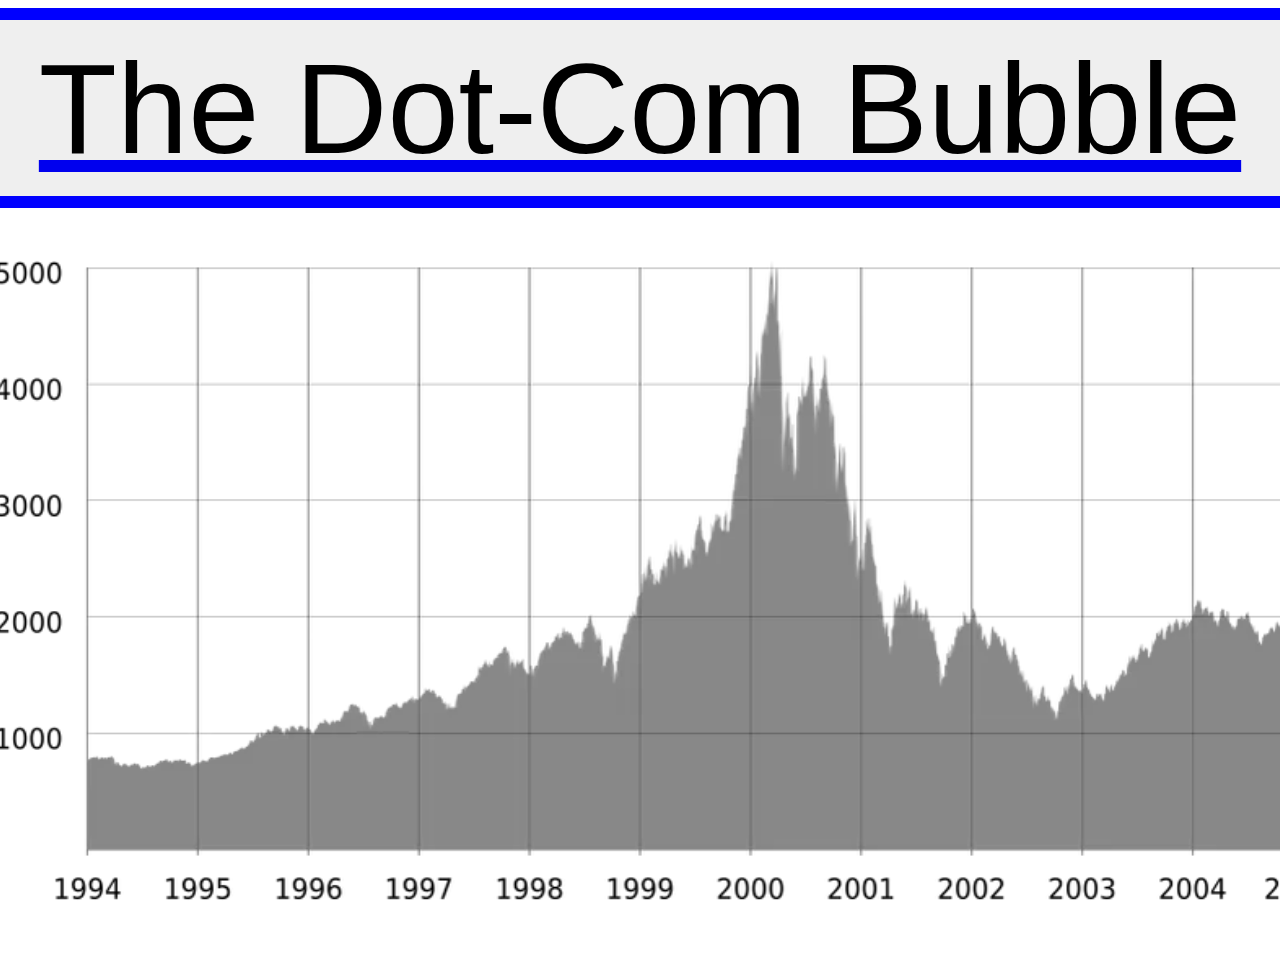
<file: index.html>
<!DOCTYPE html>
<html>
<head>
    <meta charset="UTF-8" />
    <title>The Dot-Com Bubble</title>
    <link rel='stylesheet' href='main.css'>
</head>
<body>
    <a href='context.html' target='_self' title='Next Page'>
        <div>
            
            <button class="box">The Dot-Com Bubble</button>
            <img src="dot_com_stock.png" class="image" style="width: 1400px;height: 750px;">
        </div>
    </a>
</body>
</html>
</file>
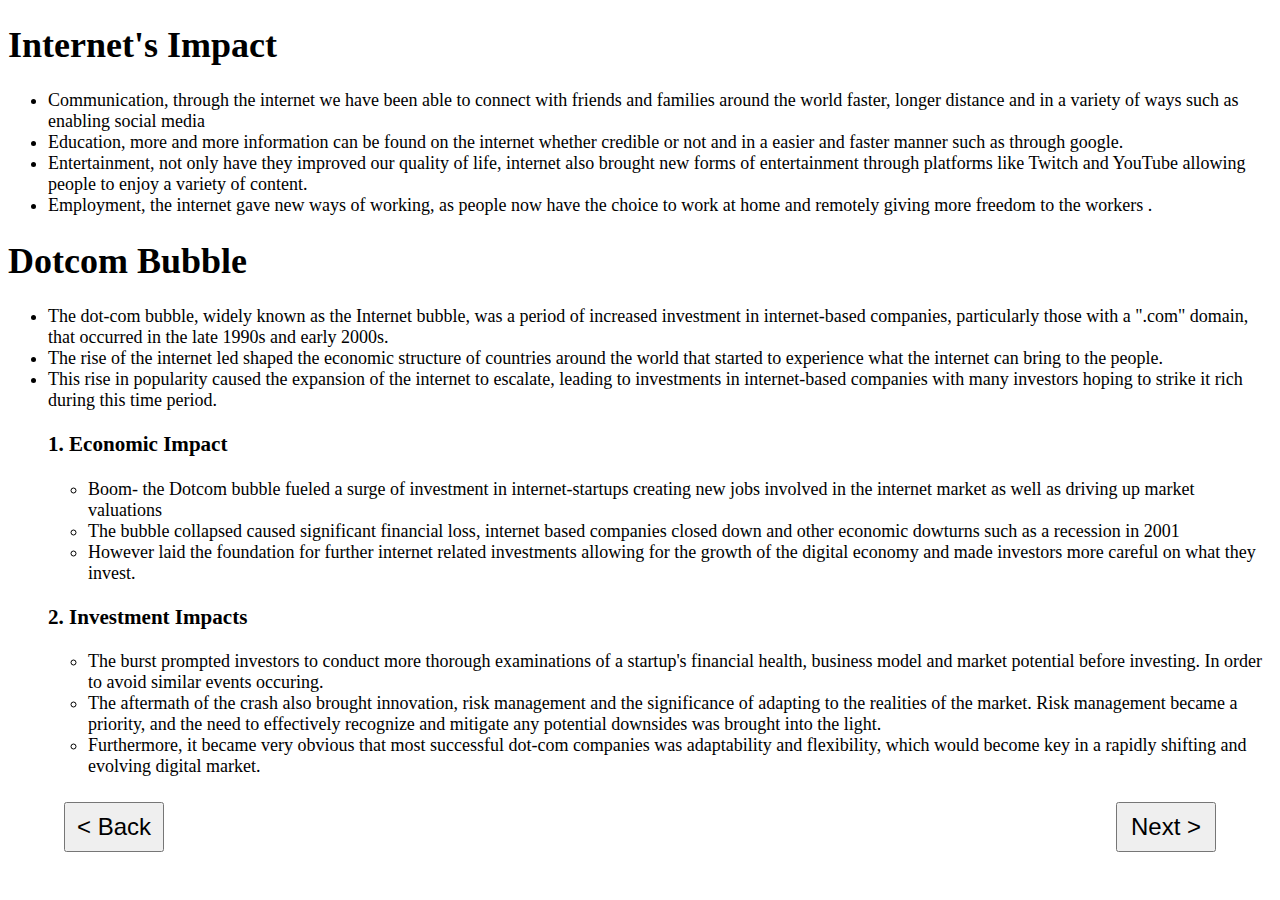
<file: context.html>
<!DOCTYPE html>

<html>
    <head>
        <title>The Dot-Com Bubble Burst</title>
        <link rel='stylesheet' href='main.css'>
    </head>
    <body style="font-size: large;">
        <h1>Internet's Impact</h1>
        <ul>
            <li>Communication, through the internet we have been able to connect with friends and families around the world faster, longer distance and in a variety of ways such as enabling social media </li>
            <li>Education, more and more information can be found on the internet whether credible or not and in a easier and faster manner such as through google. </li>
            <li>Entertainment, not only have they improved our quality of life, internet also brought new forms of entertainment through platforms like Twitch and YouTube allowing people to enjoy a variety of content.  </li>
            <li>Employment, the internet gave new ways of working, as people now have the choice to work at home and remotely giving more freedom to the workers . </li>
        </ul>

        <h1>Dotcom Bubble</h1>
        <ul>
            <li>The dot-com bubble, widely known as the Internet bubble, was a period of increased investment in internet-based companies, particularly those with a ".com" domain, that occurred in the late 1990s and early 2000s. </li>
            <li>The rise of the internet led shaped the economic structure of countries around the world that started to experience what the internet can bring to the people. </li>
            <li>This rise in popularity caused the expansion of the internet to escalate, leading to investments in internet-based companies with many investors hoping to strike it rich during this time period.  </li>
                    <h3>1. Economic Impact</h3>
                    <ul>
                        <li>Boom- the Dotcom bubble fueled a surge of investment in internet-startups creating new jobs involved in the internet market as well as driving up market valuations</li> 
                        <li>The bubble collapsed caused significant financial loss,  internet based companies closed down and other economic dowturns such as a recession in 2001 </li>
                        <li>However laid the foundation for further internet related investments allowing for the growth of the digital economy and made investors more careful on what they invest. </li>
                    </ul>

                    <h3>2. Investment Impacts</h3>
                    <ul>
                        <li>The burst prompted investors to conduct more thorough examinations of a startup's financial health, business model and market potential before investing. In order to avoid similar events occuring.</li>
                        <li>The aftermath of the crash also brought  innovation, risk management and the significance of adapting to the realities of the market. Risk management became a priority, and the need to effectively recognize and mitigate any potential downsides was brought into the light. </li>
                        <li>Furthermore, it became very obvious that most successful dot-com companies was adaptability and flexibility, which would become key in a rapidly shifting and evolving digital market. </li>
                    </ul>
        </ul>
            <a href="index.html">
                <button class="back_button">< Back </button>
            </a>
            <a href="thesis.html">
                <button class="next_button">Next ></button>
            </a>
    </body>
</html>
</file>
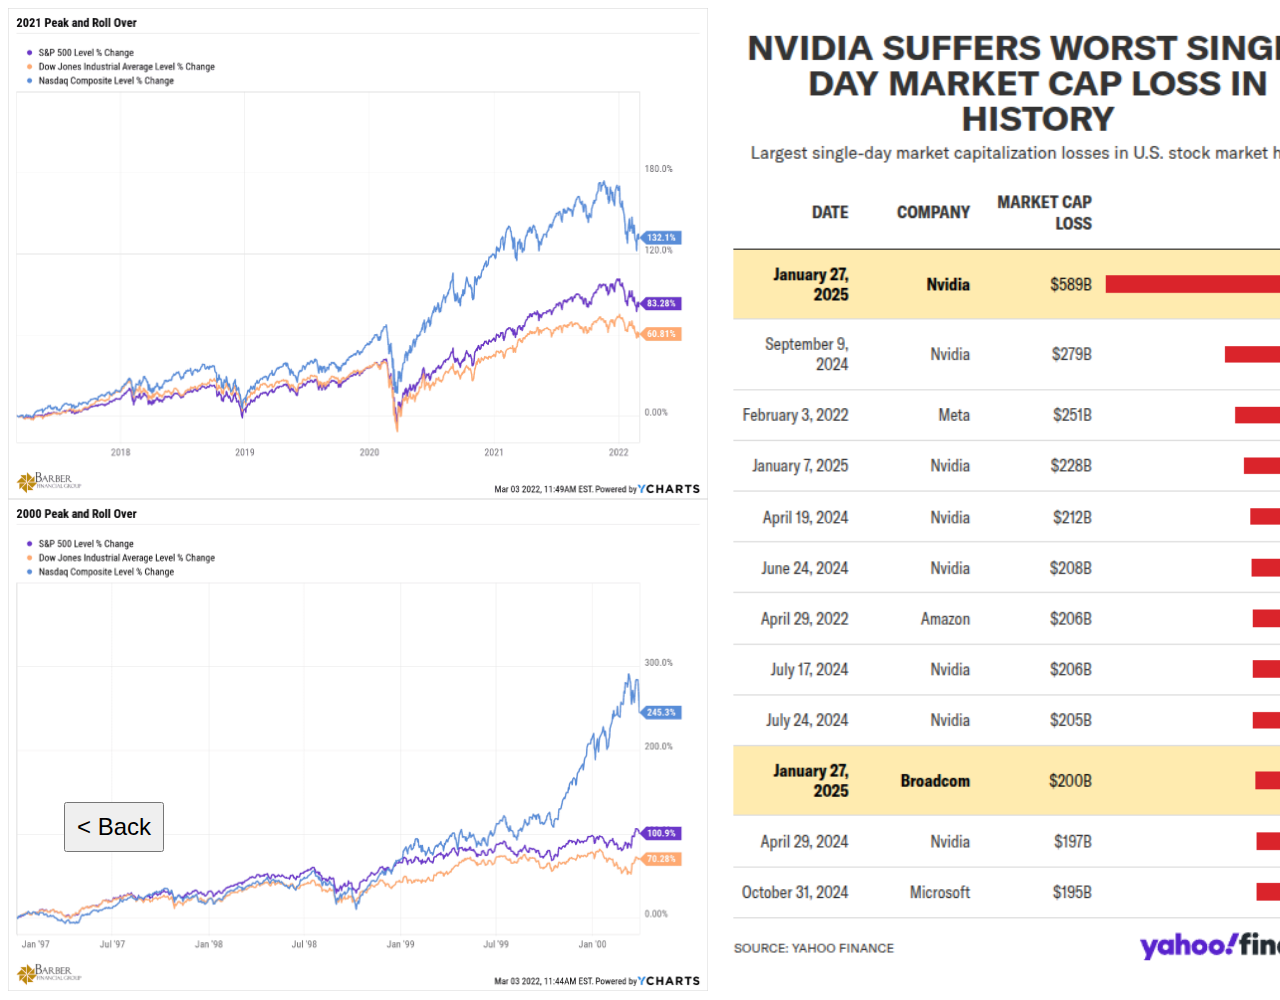
<file: relevance.html>
<!DOCTYPE html>
<html>
<head>
    <meta charset="UTF-8" />
    <title>The Dot-Com Bubble</title>
    <link rel='stylesheet' href='main.css'>
</head>
<body>
    
    <div style="display: flex; flex-direction: row; justify-content: space-evenly;">
        <div style="display: flex; flex-direction: column;">
            <div class="stacked"><img src="modern_stock.png" width="700px"></div>
            <div class="stacked"><img src="dot_com_reference.png" width="700"></div>
        </div>
        <div><img src="nvidia_cooked.png" height="980px"></div>
    </div>
    
    <a href="sub_1.html">
        <button class="back_button">< Back </button>
    </a>
</body>
</html>
</file>
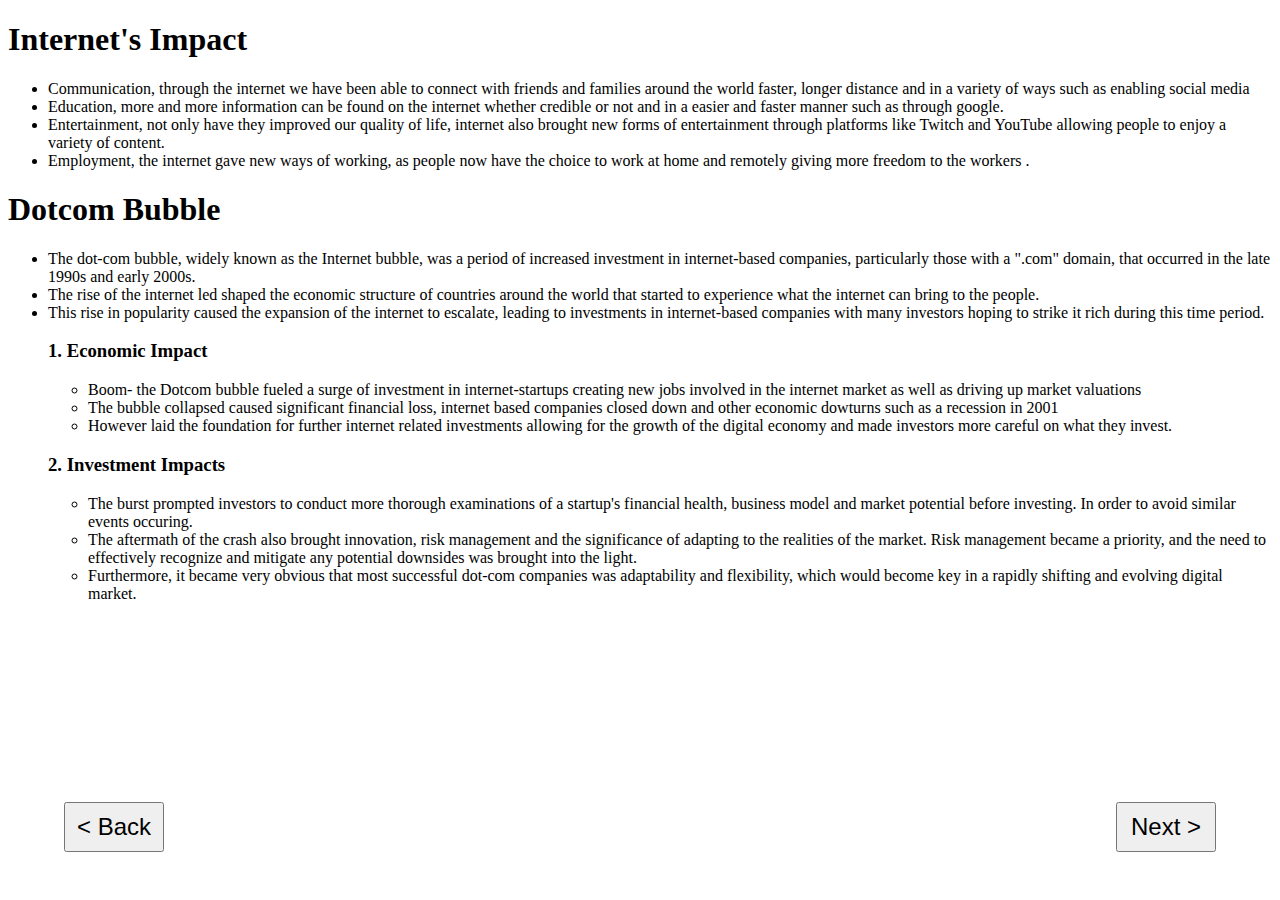
<file: second_page.html>
<!DOCTYPE html>

<html>
    <head>
        <title>The Dot-Com Bubble Burst</title>
        <link rel='stylesheet' href='main.css'>
    </head>
    <body>
        <h1>Internet's Impact</h1>
        <ul>
            <li>Communication, through the internet we have been able to connect with friends and families around the world faster, longer distance and in a variety of ways such as enabling social media </li>
            <li>Education, more and more information can be found on the internet whether credible or not and in a easier and faster manner such as through google. </li>
            <li>Entertainment, not only have they improved our quality of life, internet also brought new forms of entertainment through platforms like Twitch and YouTube allowing people to enjoy a variety of content.  </li>
            <li>Employment, the internet gave new ways of working, as people now have the choice to work at home and remotely giving more freedom to the workers . </li>
        </ul>

        <h1>Dotcom Bubble</h1>
        <ul>
            <li>The dot-com bubble, widely known as the Internet bubble, was a period of increased investment in internet-based companies, particularly those with a ".com" domain, that occurred in the late 1990s and early 2000s. </li>
            <li>The rise of the internet led shaped the economic structure of countries around the world that started to experience what the internet can bring to the people. </li>
            <li>This rise in popularity caused the expansion of the internet to escalate, leading to investments in internet-based companies with many investors hoping to strike it rich during this time period.  </li>
                    <h3>1. Economic Impact</h3>
                    <ul>
                        <li>Boom- the Dotcom bubble fueled a surge of investment in internet-startups creating new jobs involved in the internet market as well as driving up market valuations</li> 
                        <li>The bubble collapsed caused significant financial loss,  internet based companies closed down and other economic dowturns such as a recession in 2001 </li>
                        <li>However laid the foundation for further internet related investments allowing for the growth of the digital economy and made investors more careful on what they invest. </li>
                    </ul>

                    <h3>2. Investment Impacts</h3>
                    <ul>
                        <li>The burst prompted investors to conduct more thorough examinations of a startup's financial health, business model and market potential before investing. In order to avoid similar events occuring.</li>
                        <li>The aftermath of the crash also brought  innovation, risk management and the significance of adapting to the realities of the market. Risk management became a priority, and the need to effectively recognize and mitigate any potential downsides was brought into the light. </li>
                        <li>Furthermore, it became very obvious that most successful dot-com companies was adaptability and flexibility, which would become key in a rapidly shifting and evolving digital market. </li>
                    </ul>
        </ul>
            <a href="index.html">
                <button class="back_button">
                    < Back
                </button>
            </a>
            <a href="third_page.html">
                <button class="next_button">
                    Next >
                </button>
            </a>
    </body>
</html>
</file>
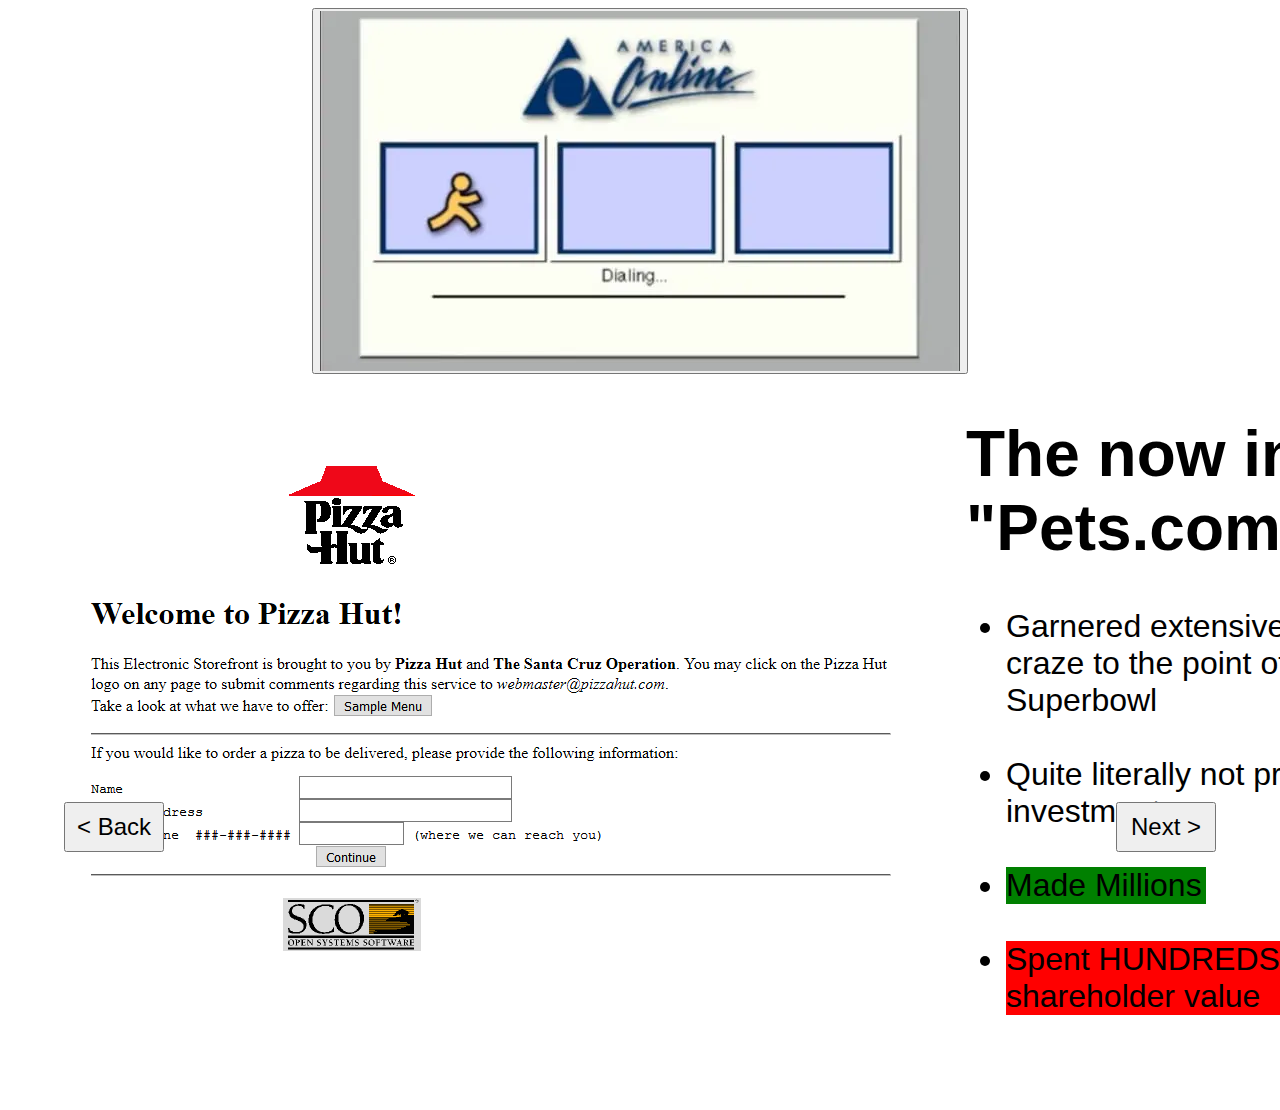
<file: sub_1.html>
<!DOCTYPE html>
<html>
<head>
    <meta charset="UTF-8" />
    <title>The Dot-Com Bubble</title>
     <link rel='stylesheet' href='main.css'>
</head>
<body>

    <audio id="sound" src="AOL.mp3"></audio>
    <button id="aol_button" class="image">
        <img src="AOL_dialup.png">
    </button>

    <div style="display: flex;">
        <img src="pizza_hut.png" style="padding: 64px;">
        <div class="text">
            <h1>The now infamous "Pets.com"</h1>
            <ul>
                <li>Garnered extensive investments from the Dot-Com craze to the point of being able to afford an ad for the Superbowl</li>
                <br>
                <li>Quite literally not profitable, thrived purely off of investments</li>
                <br>
                <div style="background-color: green; width: 200px;">
                    <li>Made Millions</li>
                </div>
                <br>
                <div style="background-color: red; width: 800px;">
                    <li>Spent HUNDREDS of Millions on advertising to boost shareholder value</li>
                </div>
            </ul>
        </div>
    </div>



    <a href="sub_2.html">
        <button class="back_button">< Back </button>
    </a>
    <a href="relevance.html">
        <button class="next_button">Next ></button>
    </a>
    <script>
        const button = document.getElementById('aol_button');
        const audio = document.getElementById('sound');

        button.addEventListener('click', function() {
            audio.play();
        });
    </script>
</body>
</html>
</file>
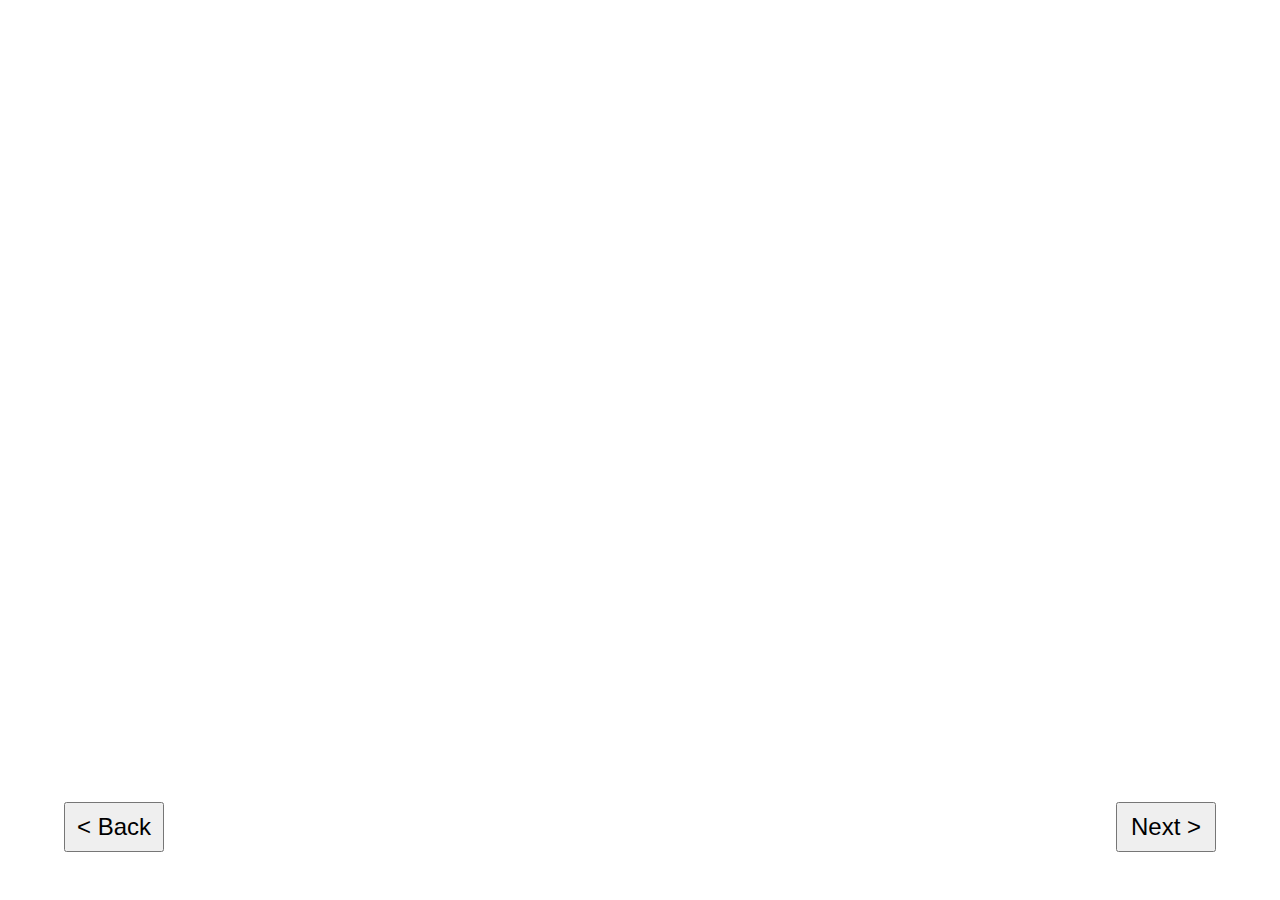
<file: sub_2.html>
<!DOCTYPE html>
<html>
<head>
    <meta charset="UTF-8" />
    <title>The Dot-Com Bubble</title>
    <link rel='stylesheet' href='main.css'>
</head>
<body>

    <a href="sub_1.html">
        <button class="back_button">< Back </button>
    </a>
    <a href="relevance.html">
        <button class="next_button">Next ></button>
    </a>
</body>
</html>
</file>
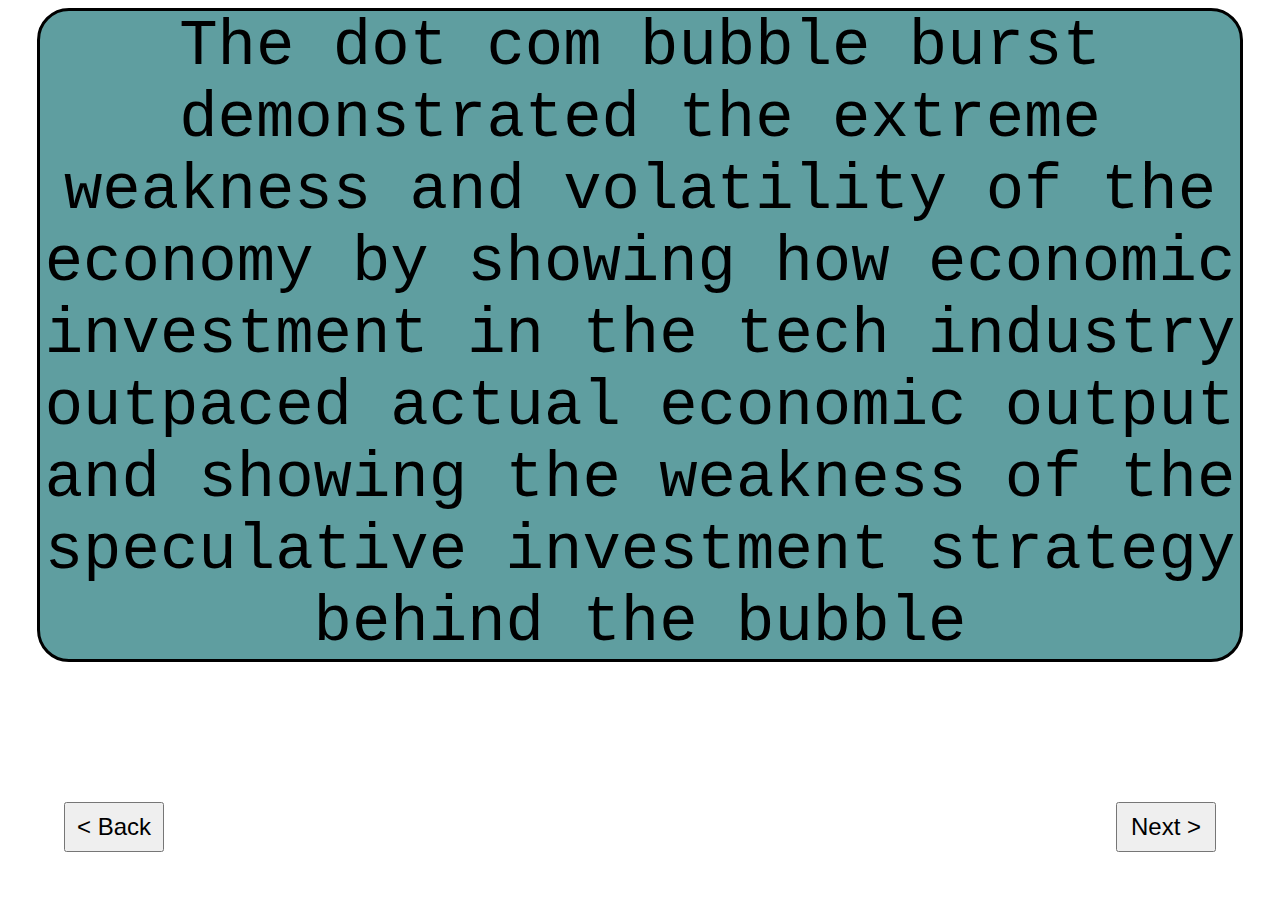
<file: thesis.html>
<!DOCTYPE html>
<html>
<head>
    <meta charset="UTF-8" />
    <title>The Dot-Com Bubble</title>
    <link rel='stylesheet' href='main.css'>
</head>
<body>
    <div class="container" style="font-size: 64px; font-family: 'Courier New', Courier, monospace;" >
        The dot com bubble burst demonstrated the extreme weakness and volatility of the economy
         by showing how economic investment in the tech industry outpaced actual economic output 
         and showing the weakness of the speculative investment strategy behind the bubble
    </div>
    <a href="context.html">
        <button class="back_button">< Back </button>
    </a>
    <a href="sub_2.html">
        <button class="next_button">Next ></button>
    </a>
</body>
</html>
</file>
<file: main.css>
.box{
    display: flex;/*alignment features*/
    width: 1500px;
    height: 200px;
    font-size: 128px;
    margin: 8px;
    padding: 10px;
    border: 12px solid blue;
    align-items: center; /*vertically align*/
    justify-self: center;/*div centered*/
    justify-content: center;
    text-align: center;
}
.basic_box{
    display: flex;/*alignment features*/
    justify-content: center;
    align-items: center; /*vertically align*/
    justify-self: left;/*div centered*/
    text-align: center;
}
.container {
  display: flex;
  width: 1200px;
  background-color:cadetblue;
  border-radius: 32px;
  border: solid black;
  align-items: center;
  text-align: center;
  justify-self: center;
  justify-content: center;
}
.image{
    display: flex;/*alignment features*/
    align-items: center; /*vertically align*/
    justify-self: center;/*div centered*/
    justify-content: center;
    text-align: center;
    flex-wrap: wrap;
}
.next_button{
    width: 100px;
    height: 50px;
    font-size: x-large;
    align-items: center; 
    justify-self: center;
    justify-content: center;
    text-align: center;
    position: fixed;
    right: 64px;
    bottom: 48px;
}
.back_button{
    width: 100px;
    height: 50px;
    font-size: x-large;
    align-items: center;
    justify-self: center;
    justify-content: center;
    text-align: center;
    position: fixed;
    left: 64px;
    bottom: 48px;
}
.text{
    font-family: Arial, Helvetica, sans-serif;
    font-size: xx-large;
}
.stacked{
    display: flex;/*alignment features*/
    align-items: center; /*vertically align*/
    justify-self: left;
    justify-content: left;
    text-align: center;
    flex-wrap: wrap;
}
</file>
